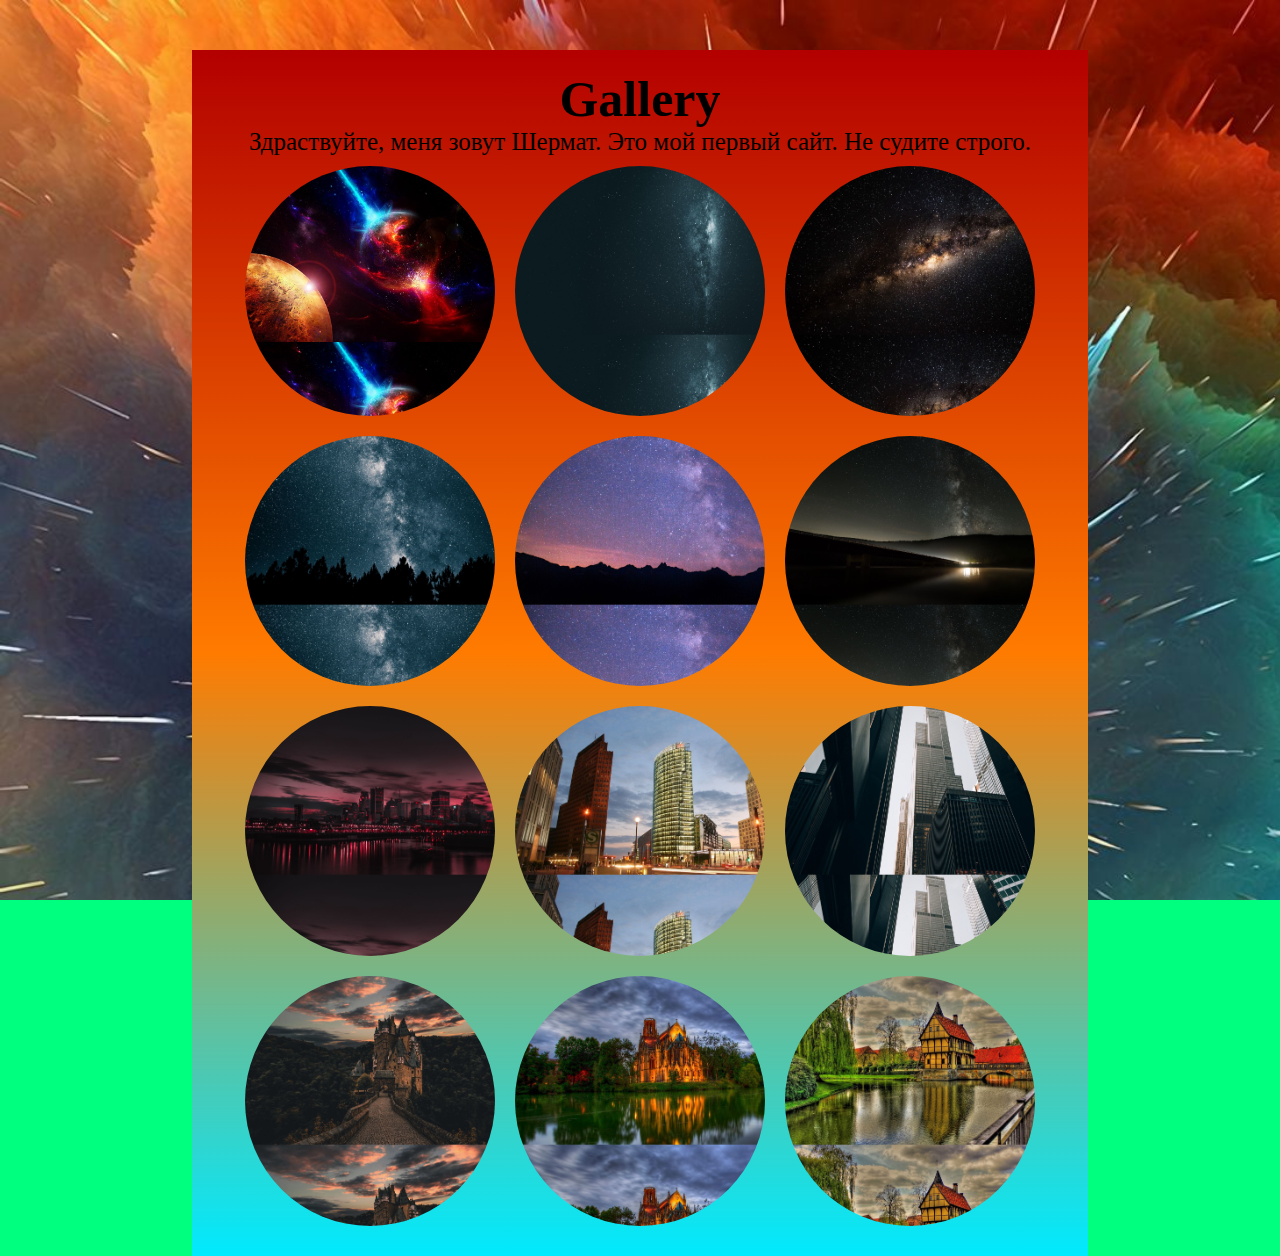
<file: index.html>
<!DOCTYPE html>
<html lang="en">
<head>
    <meta charset="UTF-8">
    <meta name="viewport" content="width=device-width, initial-scale=1.0">
    <link rel="stylesheet" href="CSS/main.css">
    <link rel="icon" href="img/1.png">
    <title>Gallery</title>
</head>
<body>

    <main>
                    <h1>Gallery</h1>
                     <p>Здраствуйте, меня зовут Шермат. Это мой первый сайт. 
                         Не судите строго.  </p>        
        <div class="photo photo1"></div>
        <div class="photo photo2"></div>
        <div class="photo photo3"></div>
        <div class="photo photo4"></div>
        <div class="photo photo5"></div>
        <div class="photo photo6"></div>
        <div class="photo photo7"></div>
        <div class="photo photo8"></div>
        <div class="photo photo9"></div>
        <div class="photo photo10"></div>
        <div class="photo photo11"></div>
        <div class="photo photo12"></div>
    </main>
    
</body>
</html>
</file>
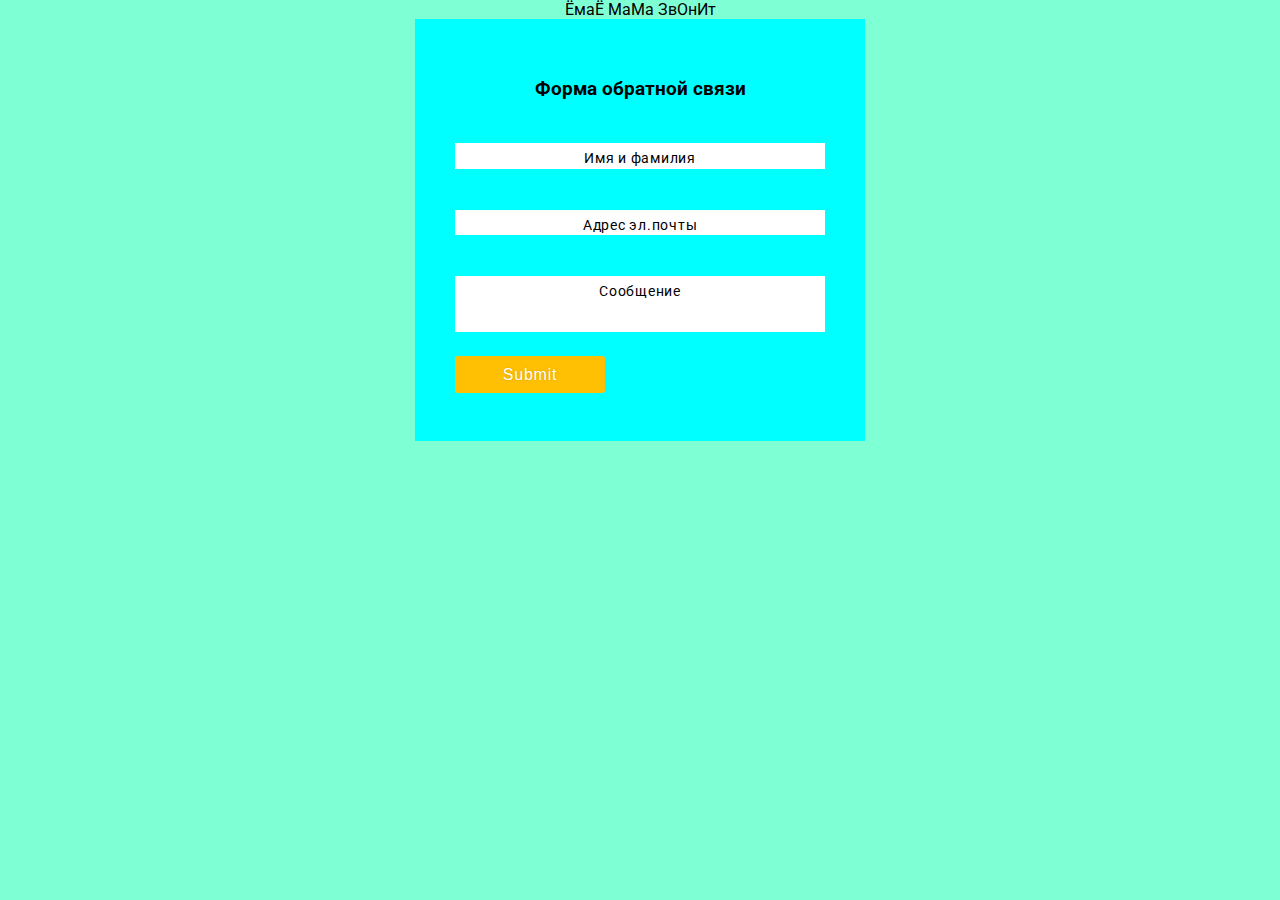
<file: form/index.html>
<!DOCTYPE html>
<html lang="en">
<head>
    <meta charset="UTF-8">
    <meta http-equiv="X-UA-Compatible" content="IE=edge">
    <link rel="stylesheet" href="https://fonts.googleapis.com/css?family=Roboto:300,500&map;subset=cyrillic">
    ЁмаЁ МаМа ЗвОнИт<meta name="viewport" content="width=device-width, initial-scale=1.0">
    <style>
        *{
            box-sizing: border-box;
        }
        html{
            text-align: center;
            font-size: 16px;
        }
        body{
            margin: 0;
            font-family: "Roboto";
            background-color: aquamarine;
        }
        .form-container{
            background-color:  AQUA ;
            max-width: 450px;
            width: 95%;
            margin: auto;
            padding: 40px;   
        }
        .field{
            margin: 1rem 0 ;

        }
        textarea{
            overflow: hidden;
            resize: none;
            height: 3.5rem;
            padding-left: 0;
            padding-top: 0;
        }
        input, textarea{
            display: block;
            width: 100%;
            margin: 0.5rem 0;
            padding: 0 0 0.4rem ;
            outline: none;
            font-size: 1rem;
            letter-spacing: 0.75px;
            border: none;
            border-bottom: 1.5px solid #fff;
            border-radius: 0;
            transition: 1s ease;
        }


        input:focus{
            /* hex code */
            border-color: #ffbf02;
            border-color: rgb(255, 191, 2);            
        }

        .form-heading{
            margin-top: 0;
            font-size: 1.5rem;
            font-weight: 500;
            letter-spacing: 0.75px;
        }

        #submit{
            border: none;
            background-color: #ffbf02;
            color: #fff;
            text-shadow: 0 0 2px rgba(0, 0, 0, 0.2);
            border-radius: 3px;
            padding: 0.6rem 0;
            width: 150px;
            margin-left: calc(100%-150px);
            cursor: pointer;
            margin-top: 1.5rem;
            transform: 0.2 ease;
     }


        #submit:active{
            transform: translate(10px, 10px);
            box-shadow:none;
            background-color: green;
        }

        label{
            display: block;
            font-size: 0.9rem;
            letter-spacing: 0.75px;
            color: rgb(68 , 68, 68,);
            transform: translateY(2rem);
            transition: 0.5s ease;
        }
        .focused{
            transform: translateX(-12.5%) translateY(0.2rem) scale(0.75);       
        }







        input:-webkit-autofill{
            -webkit-box-shadow: 0 0 0px 1000px red inset;
        }

    </style>
    <title>Форма обратной связи</title>
</head>
<body>
        <div class="form-container">
            <h3 action="" >Форма обратной связи</h3>
            <form action="" id="form" name="name" method="POST">
                <div class="field">
                    <label for="name" >Имя и фамилия</label>
                    <input type="text" id="name">
                </div>

                <div class="field">
                    <label for="email">Адрес эл.почты</label>
                    <input type="email" id="email" name="_replyto">
                </div>
                
                <div class="field">
                    <label for="message">Сообщение</label>
                    <textarea name="message" id ="message" cols="20" rows="5" wrap="hard"></textarea>
                </div>
                <input type="submit" id="submit">
            
            </form>
       </div>


       <script>
           //var - variable
           var inputs = [].slice.call(document.querySelectorAll("input"));

                var textarea = document.getElementById("message");
                textarea.addEventListener("focusin", focusInInputHandler);
                textarea.addEventListener("focusout",focusOutInputHandler);
                if(textarea.value != "") {
                    focusInInputHandler.call(textarea);
                }
         
         
         
         
         
                inputs.forEach(function(input){
               if(input.getAttribute("type") != "submit"){
                   if(input.value !==""){
                    //    var label=document.querySelector('label[for"' + input.id +'"]');
                    //    label.classList.add("focusoud",focusOutInputHandler);
                    focusInInputHandler.call(input);
                   }
                   input.addEventListener("focusin", focusInInputHandler);
                   input.addEventListener("focusout", focusOutInputHandler);
               }
           });


                function encode(data){
                var encodedData = [];
                for(var key in data){            
                encodedData.push(encodeURIComponent(key)+ "=" + encodeURIComponent(data[key]));
                }
                return encodedData.join("&");
            }




           function focusInInputHandler(){
                var label = document.querySelector('label[for="' + this.id +'"]' );
                label.classList.add("focused");
                  console.log(label);
           }

           function focusOutInputHandler(){
             var label = document.querySelector('label[for="' + this.id + '"]' );
            if(this.value ==""){
                    label.classList.remove("focused");
            }
             console
             .log(label);
                label.classList.remove("focused");
           }

           var form = document.getElementById("form");

           form.addEventListener("submit", function(e){
             //prevent - избегать, default - по умолчанию 
            e.preventDefault();


            var data = {
                "name": form.elements[0].value,
                "_replyto": form.elements[1].value,
                "massage": form.elements[2].value,
            }
            //request - запрос
            request = new  XMLHttpRequest();
            request.open("POST", "https://formspree.io/f/mvodorzn", true)
            request.setRequestHeader("Content-type", "application/x-www-form-urlencoded");
            request.send(encode(data));
            form.reset();

            input.forEach(function(input){
                focusOutInputHandler.call(input);
            });
            focusOutInputHandler.call(textarea);
        });




       </script>
</body>
</html>
</file>
<file: CSS/main.css>
*{
    padding: 0;
    margin: 0;
    box-sizing: border-box;
}
body{
    background-color: springgreen;
    background-image: url(../img/im13.jpg);
    background-size:  cover;
    background-attachment: fixed;
    
}

@font-face{
    font-family: Roboto;
    src: url(../fonts/Roboto-Regular.ttf);
}

main{
    margin-top: 50px;
    width: 70%;
    padding: 20px;
    margin-left: 15%;
    display: flex;
    flex-wrap: wrap;
    justify-content: center;
    background-image: linear-gradient(#b30000,#ff7b00,#00eaff);

}


.photo{
    width: 250px;
    height: 250px;
    margin: 10px;
    transition: all 2s ease;
    border-radius: 5000000px;
}

.photo:hover{
    transform: rotate(360deg)  scale(2.5);
    transition: all 2s ease;
}
.photo1{
    background-image: url(../img/im.jpg);
    background-size: 120%;
}
.photo2{
    background-image: url(../img/im4.jpg);
    background-size: 120%;
}
.photo3{
    background-image: url(../img/im3.jpg);
    background-size: 120%;
}
.photo4{
    background-image: url(../img/im5.jpg);
    background-size: 120%;
}
.photo5{
    background-image: url(../img/im7.jpg);
    background-size: 120%;
}
.photo6{
    background-image: url(../img/im6.jpg);
    background-size: 120%;
}
.photo7{
    background-image: url(../img/im11.jpg);
    background-size: 120%;
}
.photo8{
    background-image: url(../img/im10.jpg);
    background-size: 120%;
}
.photo9{
    background-image: url(../img/im12.jpg);
    background-size: 120%;
}
.photo10{
    background-image: url(../img/im2.jpg);
    background-size: 120%;
}
.photo11{
background-image: url(../img/im8.jpg);
background-size: 120%;
}
.photo12{
    background-image: url(../img/im9.jpg);
    background-size: 120%;
}


h1{
    font-size: 50px ;
}
p{
    font-size: 25px;
}
</file>
